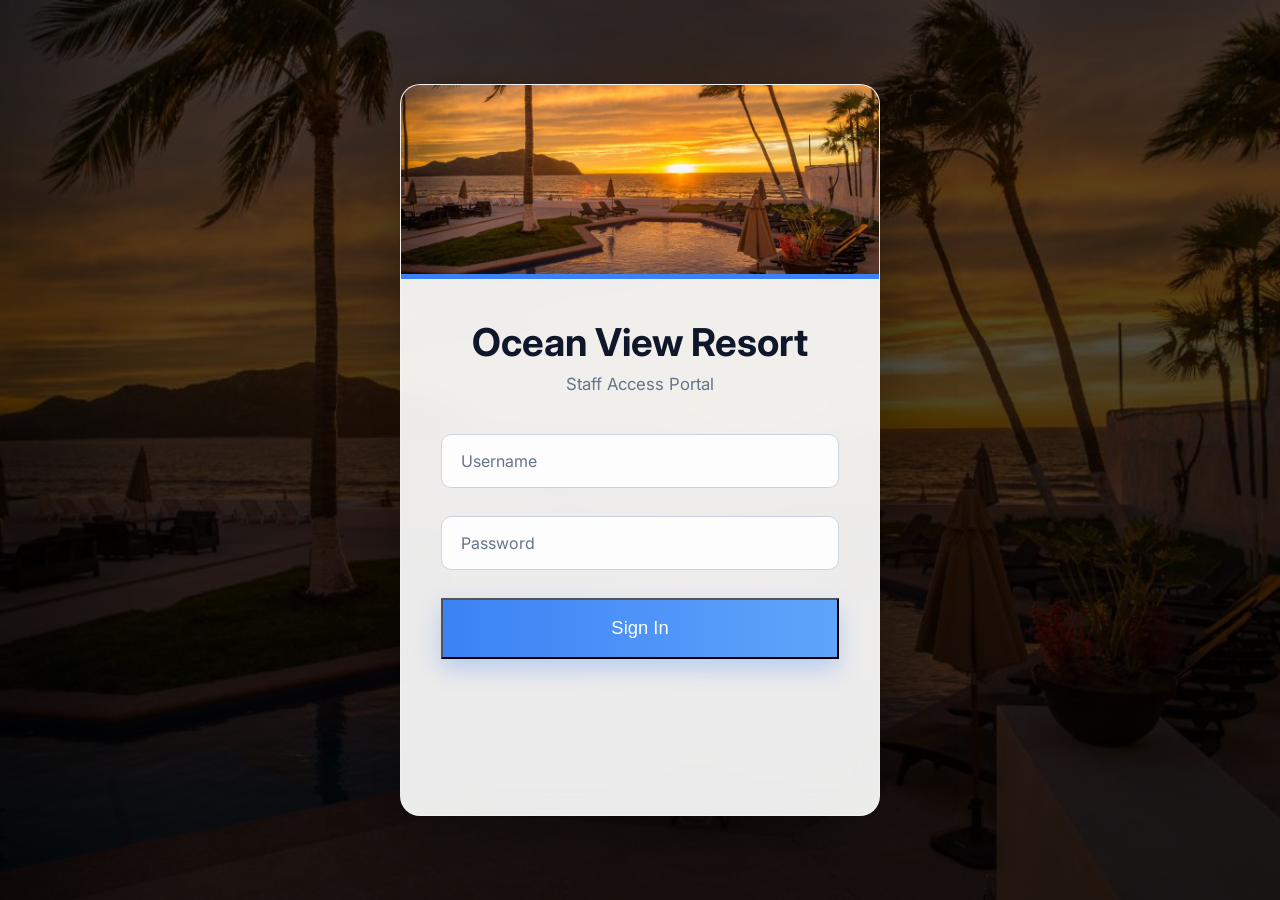
<file: OceanView/frontend/index.html>
<!DOCTYPE html>
<html lang="en">
<head>
  <meta charset="UTF-8" />
  <meta name="viewport" content="width=device-width, initial-scale=1.0"/>
  <title>Sign In • Ocean View Resort</title>
  <link rel="stylesheet" href="style-base.css">
  <link rel="stylesheet" href="style-login.css">
  <link href="https://fonts.googleapis.com/css2?family=Inter:wght@400;500;600;700&display=swap" rel="stylesheet">
</head>
<body>
  <div class="login-page">
    <div class="login-card glass">
      <div class="card-header">
        <img src="images/hotel-home.jpg" alt="Ocean View Resort" />
      </div>

      <div class="card-body">
        <h1>Ocean View Resort</h1>
        <p class="subtitle">Staff Access Portal</p>

        <form id="loginForm">
          <div class="form-floating">
            <input type="text" id="username" required placeholder=" " autocomplete="off"/>
            <label for="username">Username</label>
          </div>

          <div class="form-floating">
            <input type="password" id="password" required placeholder=" " autocomplete="off"/>
            <label for="password">Password</label>
          </div>

          <button type="submit" class="btn-login">Sign In</button>

          <!-- This line was missing - now added -->
          <p id="message" class="message"></p>
        </form>
      </div>
    </div>
  </div>

  <script src="main.js"></script>
</body>
</html>
</file>
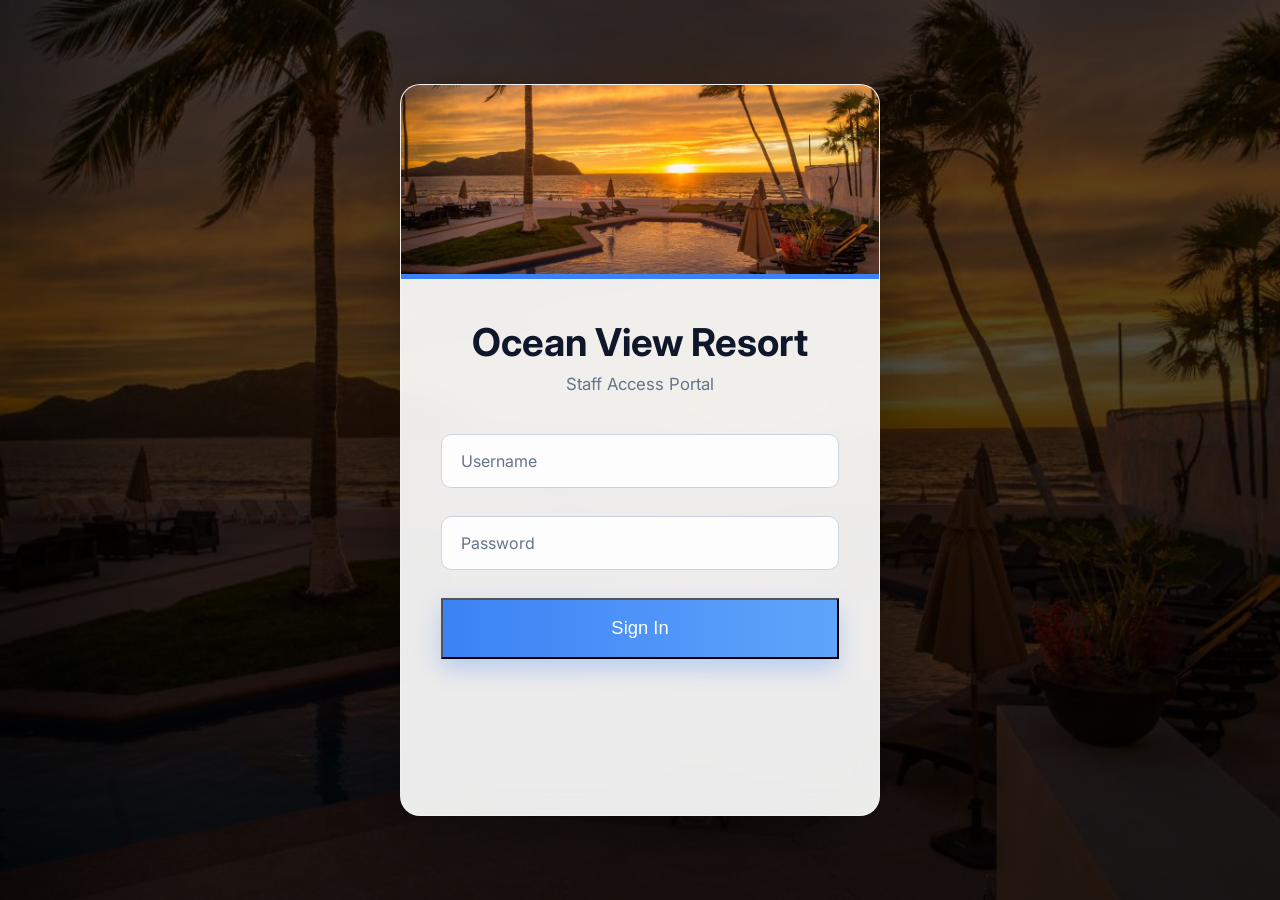
<file: OceanView/frontend/add.html>
<!DOCTYPE html>
<html lang="en">
<head>
  <meta charset="UTF-8">
  <meta name="viewport" content="width=device-width, initial-scale=1.0">
  <title>Add Reservation • Ocean View Resort</title>
  <link rel="stylesheet" href="style-base.css">
  <link rel="stylesheet" href="style-add.css">
  <!-- Font Awesome for icons -->
  <link rel="stylesheet" href="https://cdnjs.cloudflare.com/ajax/libs/font-awesome/6.5.0/css/all.min.css">
</head>
<body>
  <div class="dashboard-container">
    <!-- Sidebar -->
    <aside class="sidebar">
      <div class="logo">
        <h1>Ocean View</h1>
        <p>Staff Portal</p>
      </div>

      <nav>
        <a href="dashboard.html">
          <i class="fas fa-home"></i>
          <span>Dashboard</span>
        </a>
        <a href="add.html" class="active">
          <i class="fas fa-plus-circle"></i>
          <span>New Reservation</span>
        </a>
        <a href="view.html">
          <i class="fas fa-search"></i>
          <span>View Reservations</span>
        </a>
        <a href="bill.html">
          <i class="fas fa-file-invoice-dollar"></i>
          <span>Bills & Payments</span>
        </a>
        <a href="help.html">
          <i class="fas fa-question-circle"></i>
          <span>Help</span>
        </a>
      </nav>

      <button onclick="logout()" class="btn-logout">
        <i class="fas fa-sign-out-alt"></i>
        Logout
      </button>
    </aside>

    <!-- Main Content -->
    <main class="main-content">
      <header class="top-bar">
        <div>
          <h1>New Reservation</h1>
          <p>Create a new booking for guests</p>
        </div>
      </header>

      <div class="form-container card glass">
        <form id="addReservationForm">
          <div class="form-grid">
            <!-- Guest Name -->
            <div class="form-group form-floating">
              <i class="fas fa-user icon-left"></i>
              <input type="text" id="guestName" required placeholder=" " autocomplete="off" />
              <label for="guestName">Guest Full Name</label>
            </div>

            <!-- Contact Number -->
            <div class="form-group form-floating">
              <i class="fas fa-phone icon-left"></i>
              <input type="tel" id="contactNumber" pattern="[0-9]{10}" required placeholder=" " />
              <label for="contactNumber">Contact Number (10 digits)</label>
            </div>

            <!-- Address -->
            <div class="form-group form-floating full-width">
              <i class="fas fa-map-marker-alt icon-left" style="top: 1.8rem;"></i>
              <textarea id="address" rows="2" required placeholder=" "></textarea>
              <label for="address">Full Address</label>
            </div>

            <!-- Room Type -->
            <div class="form-group form-floating">
              <i class="fas fa-bed icon-left"></i>
              <select id="roomType" required>
                <option value="" disabled selected>Select room type</option>
                <option value="Standard">Standard Room - $120/night</option>
                <option value="Deluxe">Deluxe Room - $180/night</option>
                <option value="Suite">Suite - $320/night</option>
                <option value="Presidential">Presidential Suite - $650/night</option>
              </select>
              <label for="roomType">Room Type</label>
            </div>

            <!-- Number of Guests -->
            <div class="form-group form-floating">
              <i class="fas fa-users icon-left"></i>
              <input type="number" id="guests" min="1" max="8" required placeholder=" " />
              <label for="guests">Number of Guests</label>
            </div>

            <!-- Check-in Date -->
            <div class="form-group form-floating">
              <i class="fas fa-calendar-alt icon-left"></i>
              <input type="date" id="checkIn" required placeholder=" " />
              <label for="checkIn">Check-in Date</label>
            </div>

            <!-- Check-out Date -->
            <div class="form-group form-floating">
              <i class="fas fa-calendar-alt icon-left"></i>
              <input type="date" id="checkOut" required placeholder=" " />
              <label for="checkOut">Check-out Date</label>
            </div>
          </div>

          <div class="form-actions">
            <button type="submit" class="btn-submit">
              <i class="fas fa-check"></i> Create Reservation
            </button>
            <a href="dashboard.html" class="btn-cancel">
              <i class="fas fa-times"></i> Cancel
            </a>
          </div>

          <p id="message" class="message"></p>
        </form>
      </div>
    </main>
  </div>

  <script src="main.js"></script>
  <script>
    const form = document.getElementById('addReservationForm');
    const message = document.getElementById('message');

    form.addEventListener('submit', async (e) => {
      e.preventDefault();

      const payload = {
        guestName: document.getElementById('guestName').value.trim(),
        address: document.getElementById('address').value.trim(),
        contactNumber: document.getElementById('contactNumber').value.trim(),
        roomType: document.getElementById('roomType').value,
        checkIn: document.getElementById('checkIn').value,
        checkOut: document.getElementById('checkOut').value,
        guests: parseInt(document.getElementById('guests').value)
      };

      message.textContent = 'Creating reservation...';
      message.className = 'message info';

      try {
        const res = await fetch('http://localhost:8080/add-reservation', {
          method: 'POST',
          headers: { 'Content-Type': 'application/json' },
          body: JSON.stringify(payload)
        });

        const data = await res.json();

        if (data.status === 'success') {
          message.textContent = `Success! Reservation #${data.reservationNumber} created.`;
          message.className = 'message success';
          form.reset();
        } else {
          message.textContent = data.message || 'Failed to create reservation';
          message.className = 'message error';
        }
      } catch (err) {
        message.textContent = 'Connection error. Please check server.';
        message.className = 'message error';
        console.error(err);
      }
    });
  </script>
</body>
</html>
</file>
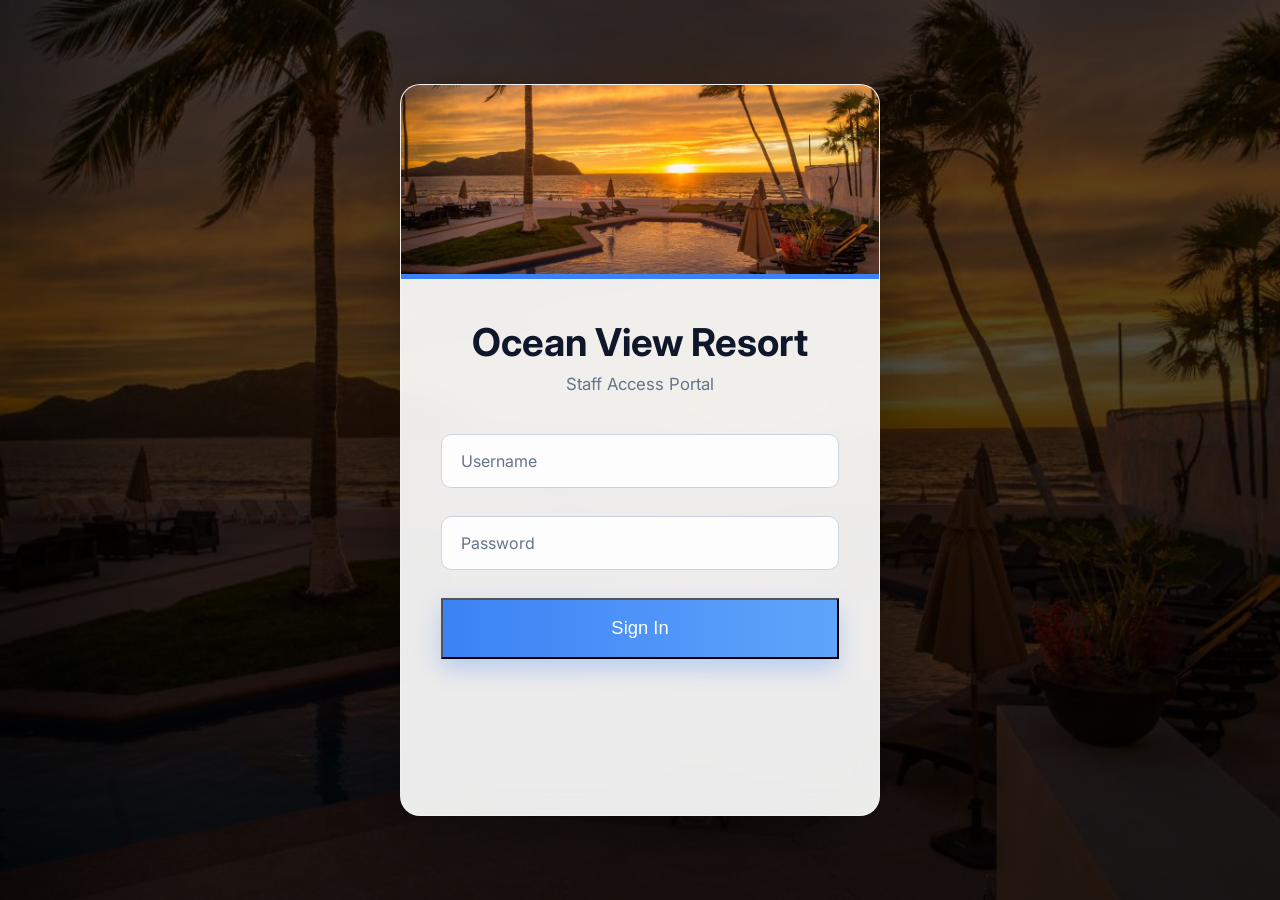
<file: OceanView/frontend/dashboard.html>
<!DOCTYPE html>
<html lang="en">
<head>
  <meta charset="UTF-8" />
  <meta name="viewport" content="width=device-width, initial-scale=1.0"/>
  <title>Dashboard • Ocean View Resort</title>
  <link rel="stylesheet" href="style-base.css">
  <link rel="stylesheet" href="style-dashboard.css">
  <!-- Font Awesome for icons -->
  <link rel="stylesheet" href="https://cdnjs.cloudflare.com/ajax/libs/font-awesome/6.5.0/css/all.min.css">
</head>
<body>
  <div class="dashboard">
    <!-- Sidebar -->
    <aside class="sidebar">
      <div class="logo">
        <h1>Ocean View</h1>
        <p>Staff Portal</p>
      </div>

      <nav>
        <a href="dashboard.html" class="active">
          <i class="fas fa-home"></i>
          <span>Dashboard</span>
        </a>
        <a href="add.html">
          <i class="fas fa-plus-circle"></i>
          <span>New Reservation</span>
        </a>
        <a href="view.html">
          <i class="fas fa-search"></i>
          <span>View Reservations</span>
        </a>
        <a href="bill.html">
          <i class="fas fa-file-invoice-dollar"></i>
          <span>Bills & Payments</span>
        </a>
        <a href="help.html">
          <i class="fas fa-question-circle"></i>
          <span>Help</span>
        </a>
      </nav>

      <!-- Logout button with confirmation -->
      <button onclick="logout()" class="btn-logout">
        <i class="fas fa-sign-out-alt"></i>
        Logout
      </button>
    </aside>

    <!-- Main Content -->
    <main class="main-content">
      <header class="top-bar">
        <div>
          <h1>Dashboard</h1>
          <p>Welcome back, <strong id="username-display">Staff</strong></p>
        </div>
        <div class="user-info">
          <span>Admin</span>
          <div class="avatar">AV</div>
        </div>
      </header>

      <!-- Stats Cards -->
      <section class="stats">
        <div class="stat-card">
          <div class="icon"><i class="fas fa-bed"></i></div>
          <div class="info">
            <h3>Today's Check-ins</h3>
            <p class="number">32</p>
            <p class="change positive">+18% from yesterday</p>
          </div>
        </div>

        <div class="stat-card">
          <div class="icon"><i class="fas fa-dollar-sign"></i></div>
          <div class="info">
            <h3>Pending Bills</h3>
            <p class="number">$15,670</p>
            <p class="change negative">-5% from yesterday</p>
          </div>
        </div>

        <div class="stat-card">
          <div class="icon"><i class="fas fa-calendar-check"></i></div>
          <div class="info">
            <h3>Upcoming Bookings</h3>
            <p class="number">56</p>
            <p class="change positive">+11% this week</p>
          </div>
        </div>

        <div class="stat-card">
          <div class="icon"><i class="fas fa-star"></i></div>
          <div class="info">
            <h3>Guest Rating</h3>
            <p class="number">4.9 <span class="star">★</span></p>
            <p class="change positive">+0.3 this month</p>
          </div>
        </div>
      </section>

      <!-- Recent Activity -->
      <section class="activity-section">
        <h2>Recent Activity</h2>
        <div class="activity-list">
          <div class="activity-item">
            <div class="activity-icon"><i class="fas fa-plus"></i></div>
            <div class="activity-details">
              <p><strong>New reservation</strong> - Deluxe Suite 1402 • Mr. & Mrs. Fernando</p>
              <span>15 minutes ago</span>
            </div>
          </div>

          <div class="activity-item">
            <div class="activity-icon"><i class="fas fa-check-circle"></i></div>
            <div class="activity-details">
              <p><strong>Check-in completed</strong> - Room 512 • Family Rajapaksa</p>
              <span>1 hour ago</span>
            </div>
          </div>

          <div class="activity-item">
            <div class="activity-icon"><i class="fas fa-file-invoice"></i></div>
            <div class="activity-details">
              <p><strong>Invoice generated</strong> - Reservation #214 • $3,200 (Pending)</p>
              <span>2 hours ago</span>
            </div>
          </div>
        </div>
      </section>
    </main>
  </div>

  <script src="main.js"></script>
  <script>
    // Show username from localStorage
    const username = localStorage.getItem('username') || 'Staff';
    document.getElementById('username-display').textContent = username;
  </script>
</body>
</html>
</file>
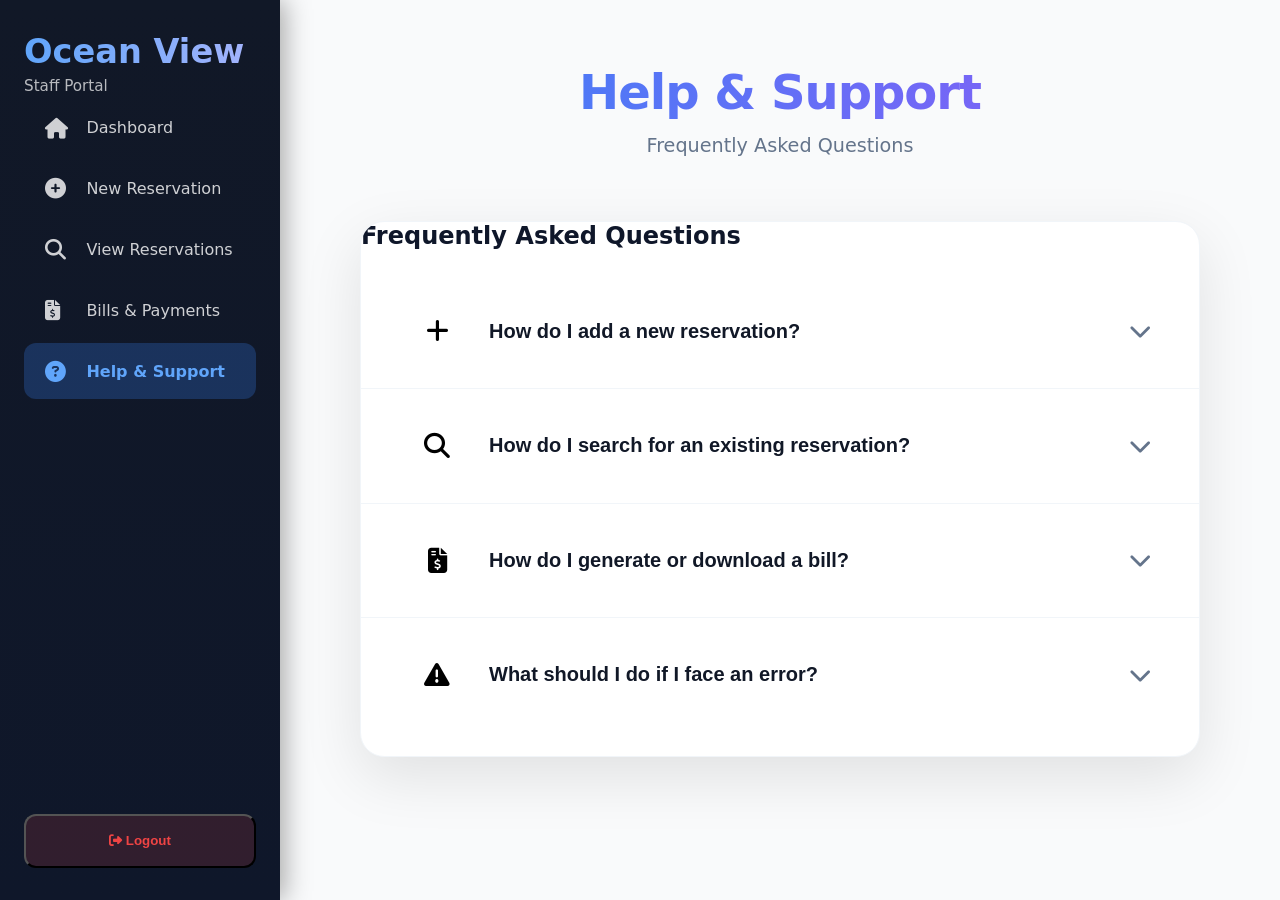
<file: OceanView/frontend/help.html>
<!DOCTYPE html>
<html lang="en">
<head>
  <meta charset="UTF-8">
  <meta name="viewport" content="width=device-width, initial-scale=1.0">
  <title>Help & Support • Ocean View Resort</title>
  <link rel="stylesheet" href="style-base.css">
  <link rel="stylesheet" href="style-help.css">
  <link rel="stylesheet" href="https://cdnjs.cloudflare.com/ajax/libs/font-awesome/6.5.0/css/all.min.css">
</head>
<body class="bg-gray-50">
  <div class="dashboard-container">
    <!-- Sidebar -->
    <aside class="sidebar">
      <div class="logo">
        <h1>Ocean View</h1>
        <p>Staff Portal</p>
      </div>

      <nav>
        <a href="dashboard.html"><i class="fas fa-home"></i> Dashboard</a>
        <a href="add.html"><i class="fas fa-plus-circle"></i> New Reservation</a>
        <a href="view.html"><i class="fas fa-search"></i> View Reservations</a>
        <a href="bill.html"><i class="fas fa-file-invoice-dollar"></i> Bills & Payments</a>
        <a href="help.html" class="active"><i class="fas fa-question-circle"></i> Help & Support</a>
      </nav>

      <button onclick="logout()" class="btn-logout">
        <i class="fas fa-sign-out-alt"></i> Logout
      </button>
    </aside>

    <!-- Main Content -->
    <main class="main-content">
      <header class="top-bar">
        <h1>Help & Support</h1>
        <p>Frequently Asked Questions</p>
      </header>

      <div class="help-wrapper">
        <div class="faq-container">
          <h2 class="faq-title">Frequently Asked Questions</h2>

          <div class="faq-list">
            <div class="faq-item">
              <button class="faq-question">
                <div class="question-icon blue">
                  <i class="fas fa-plus"></i>
                </div>
                <span>How do I add a new reservation?</span>
                <i class="fas fa-chevron-down chevron"></i>
              </button>
              <div class="faq-answer">
                <p>1. Click <strong>"New Reservation"</strong> in the left sidebar</p>
                <p>2. Fill in guest name, contact number, address</p>
                <p>3. Select room type, check-in & check-out dates, number of guests</p>
                <p>4. Click <strong>"Create Reservation"</strong> — you will get a unique reservation number instantly.</p>
              </div>
            </div>

            <div class="faq-item">
              <button class="faq-question">
                <div class="question-icon indigo">
                  <i class="fas fa-search"></i>
                </div>
                <span>How do I search for an existing reservation?</span>
                <i class="fas fa-chevron-down chevron"></i>
              </button>
              <div class="faq-answer">
                <p>1. Go to <strong>"View Reservations"</strong> from the sidebar</p>
                <p>2. Enter the reservation number in the search box</p>
                <p>3. Click <strong>"Search"</strong> — full booking details appear immediately</p>
              </div>
            </div>

            <div class="faq-item">
              <button class="faq-question">
                <div class="question-icon green">
                  <i class="fas fa-file-invoice-dollar"></i>
                </div>
                <span>How do I generate or download a bill?</span>
                <i class="fas fa-chevron-down chevron"></i>
              </button>
              <div class="faq-answer">
                <p>Two simple ways:</p>
                <ul>
                  <li>From <strong>"View Reservations"</strong>: search → click <strong>"View Bill"</strong> → download PDF</li>
                  <li>From <strong>"Bills & Payments"</strong>: locate reservation → click <strong>"View"</strong></li>
                </ul>
                <p class="mt-3">Use the <strong>"Download PDF Invoice"</strong> button on the bill page.</p>
              </div>
            </div>

            <div class="faq-item">
              <button class="faq-question">
                <div class="question-icon red">
                  <i class="fas fa-exclamation-triangle"></i>
                </div>
                <span>What should I do if I face an error?</span>
                <i class="fas fa-chevron-down chevron"></i>
              </button>
              <div class="faq-answer">
                <p>1. Take a screenshot of the error message</p>
                <p>2. Note what action caused the issue</p>
                <p>3. Contact support:</p>
                <div class="contact-box mt-4">
                  <i class="fas fa-envelope"></i>
                  <span>oceanview@yahoo.com</span>
                </div>
              </div>
            </div>
          </div>
        </div>
      </div>
    </main>
  </div>

  <script>
    // FAQ Accordion
    document.querySelectorAll('.faq-question').forEach(btn => {
      btn.addEventListener('click', () => {
        const answer = btn.nextElementSibling;
        const isOpen = answer.style.maxHeight && answer.style.maxHeight !== '0px';

        // Close all others
        document.querySelectorAll('.faq-answer').forEach(ans => {
          ans.style.maxHeight = '0px';
        });

        // Toggle current
        answer.style.maxHeight = isOpen ? '0px' : answer.scrollHeight + 'px';
      });
    });
  </script>
</body>
</html>
</file>
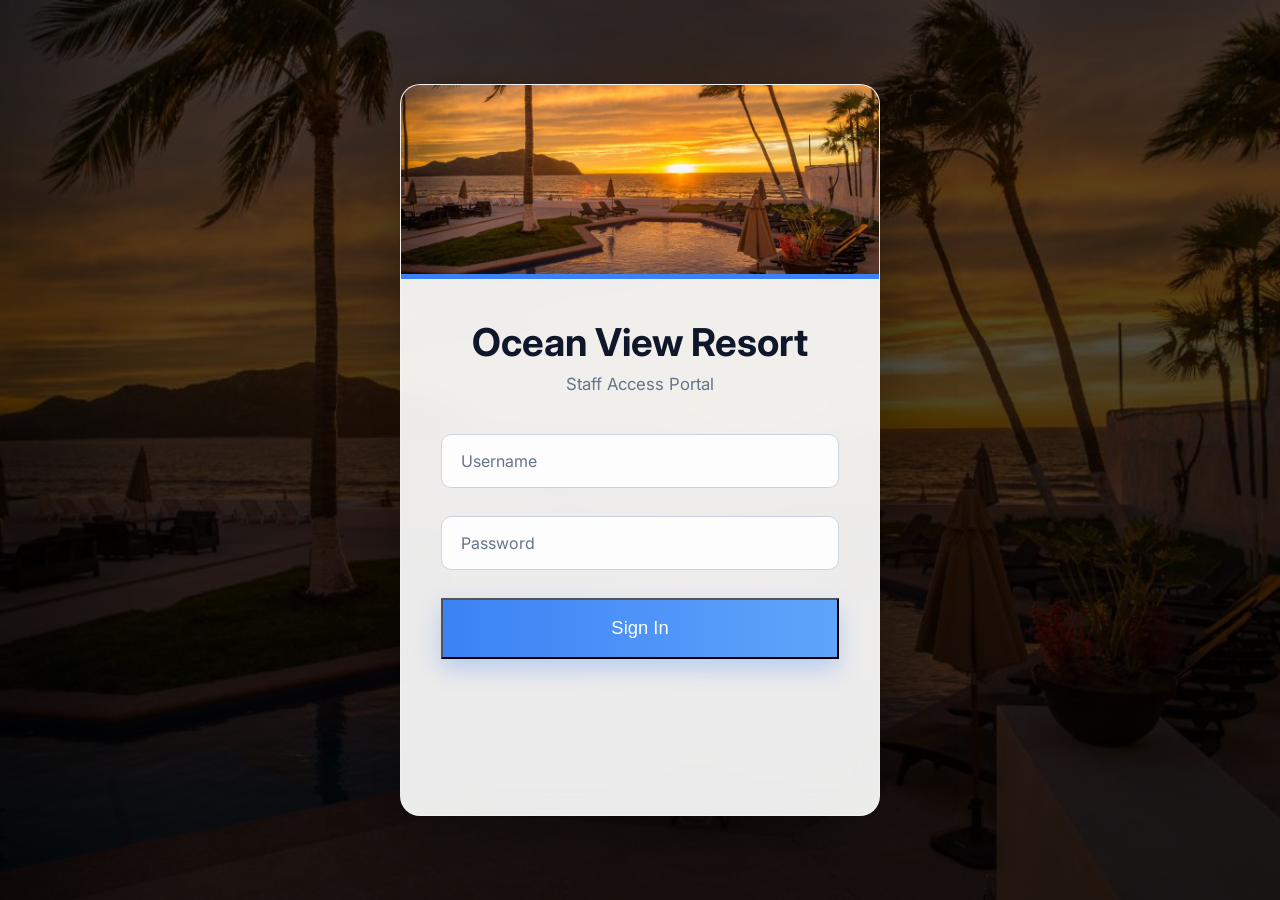
<file: OceanView/frontend/view.html>
<!DOCTYPE html>
<html lang="en">
<head>
  <meta charset="UTF-8">
  <meta name="viewport" content="width=device-width, initial-scale=1.0">
  <title>View Reservations • Ocean View Resort</title>
  <link rel="stylesheet" href="style-base.css">
  <link rel="stylesheet" href="style-view.css">
  <link rel="stylesheet" href="https://cdnjs.cloudflare.com/ajax/libs/font-awesome/6.5.0/css/all.min.css">
</head>
<body>
  <div class="dashboard-container">
    <!-- Sidebar -->
    <aside class="sidebar">
      <div class="logo">
        <h1>Ocean View</h1>
        <p>Staff Portal</p>
      </div>

      <nav>
        <a href="dashboard.html">
          <i class="fas fa-home"></i> Dashboard
        </a>
        <a href="add.html">
          <i class="fas fa-plus-circle"></i> New Reservation
        </a>
        <a href="view.html" class="active">
          <i class="fas fa-search"></i> View Reservations
        </a>
        <a href="bill.html">
          <i class="fas fa-file-invoice-dollar"></i> Bills & Payments
        </a>
        <a href="help.html">
          <i class="fas fa-question-circle"></i> Help
        </a>
      </nav>

      <button onclick="logout()" class="btn-logout">
        <i class="fas fa-sign-out-alt"></i> Logout
      </button>
    </aside>

    <!-- Main Content -->
    <main class="main-content">
      <header class="top-bar">
        <div>
          <h1>View Reservations</h1>
          <p>Search and manage existing bookings</p>
        </div>
      </header>

      <div class="view-content">
        <!-- Search Card -->
        <div class="search-card card">
          <div class="search-form">
            <div class="search-input-group">
              <i class="fas fa-search search-icon"></i>
              <input 
                type="number" 
                id="reservationNumber" 
                placeholder="Enter Reservation Number" 
                min="1" 
                required 
              />
            </div>
            <button id="searchBtn" class="btn-search">
              Search Reservation
            </button>
          </div>
        </div>

        <!-- Result Area -->
        <div id="resultContainer" class="result-card card" style="display: none;">
          <div class="result-header">
            <h3>Reservation Details</h3>
            <span id="resNumberBadge" class="res-badge"></span>
          </div>

          <div class="detail-grid">
            <div class="detail-item">
              <div class="icon-box"><i class="fas fa-user"></i></div>
              <div class="detail-text">
                <span class="label">Guest Name</span>
                <span id="resGuest" class="value"></span>
              </div>
            </div>

            <div class="detail-item">
              <div class="icon-box"><i class="fas fa-phone"></i></div>
              <div class="detail-text">
                <span class="label">Contact</span>
                <span id="resContact" class="value"></span>
              </div>
            </div>

            <div class="detail-item full-width">
              <div class="icon-box"><i class="fas fa-map-marker-alt"></i></div>
              <div class="detail-text">
                <span class="label">Address</span>
                <span id="resAddress" class="value"></span>
              </div>
            </div>

            <div class="detail-item">
              <div class="icon-box"><i class="fas fa-bed"></i></div>
              <div class="detail-text">
                <span class="label">Room Type</span>
                <span id="resRoom" class="value"></span>
              </div>
            </div>

            <div class="detail-item">
              <div class="icon-box"><i class="fas fa-calendar-check"></i></div>
              <div class="detail-text">
                <span class="label">Check-in</span>
                <span id="resCheckIn" class="value"></span>
              </div>
            </div>

            <div class="detail-item">
              <div class="icon-box"><i class="fas fa-calendar-times"></i></div>
              <div class="detail-text">
                <span class="label">Check-out</span>
                <span id="resCheckOut" class="value"></span>
              </div>
            </div>

            <div class="detail-item highlight">
              <div class="icon-box"><i class="fas fa-dollar-sign"></i></div>
              <div class="detail-text">
                <span class="label">Total Amount</span>
                <span id="resTotal" class="value price"></span>
              </div>
            </div>
          </div>

          <div class="result-actions">
            <a id="viewBillBtn" href="#" class="btn-action primary">
              <i class="fas fa-file-invoice"></i> View & Download Bill
            </a>
            <button class="btn-action secondary" onclick="clearResult()">
              <i class="fas fa-redo"></i> New Search
            </button>
          </div>
        </div>

        <!-- No Result / Empty State -->
        <div id="noResult" class="empty-state card" style="display: none;">
          <div class="empty-icon">
            <i class="fas fa-search-minus"></i>
          </div>
          <h3>No Booking Found</h3>
          <p>We couldn't locate any reservation with that number.</p>
          <p>Please verify and try again.</p>
          <button class="btn-action secondary" onclick="document.getElementById('reservationNumber').focus()">
            Try Again
          </button>
        </div>
      </div>
    </main>
  </div>

  <script src="main.js"></script>
  <script>
    const searchBtn = document.getElementById('searchBtn');
    const input = document.getElementById('reservationNumber');
    const resultContainer = document.getElementById('resultContainer');
    const noResult = document.getElementById('noResult');
    const viewBillBtn = document.getElementById('viewBillBtn');

    function clearResult() {
      resultContainer.style.display = 'none';
      noResult.style.display = 'none';
      input.value = '';
      input.focus();
    }

    searchBtn.addEventListener('click', searchReservation);
    input.addEventListener('keypress', (e) => {
      if (e.key === 'Enter') searchReservation();
    });

    async function searchReservation() {
      const number = input.value.trim();

      if (!number || isNaN(number) || number <= 0) {
        noResult.style.display = 'block';
        resultContainer.style.display = 'none';
        noResult.querySelector('p').textContent = 'Please enter a valid reservation number.';
        return;
      }

      noResult.style.display = 'none';
      resultContainer.style.display = 'none';

      try {
        const res = await fetch(`http://localhost:8080/reservation/${number}`);
        const data = await res.json();

        if (res.ok && data.reservationNumber) {
          document.getElementById('resNumberBadge').textContent = `Res #${data.reservationNumber}`;
          document.getElementById('resGuest').textContent = data.guestName || '—';
          document.getElementById('resContact').textContent = data.contactNumber || '—';
          document.getElementById('resAddress').textContent = data.address || '—';
          document.getElementById('resRoom').textContent = data.roomType || '—';
          document.getElementById('resCheckIn').textContent = data.checkIn || '—';
          document.getElementById('resCheckOut').textContent = data.checkOut || '—';
          document.getElementById('resTotal').textContent = data.totalCost 
            ? `$${Number(data.totalCost).toFixed(2)}` 
            : '—';

          // Set the link to bill.html with reservation number
          viewBillBtn.href = `bill.html?res=${data.reservationNumber}`;

          resultContainer.style.display = 'block';
        } else {
          noResult.style.display = 'block';
          noResult.querySelector('p').textContent = data.error || 'Reservation not found.';
        }
      } catch (err) {
        noResult.style.display = 'block';
        noResult.querySelector('p').textContent = 'Failed to connect to server.';
        console.error(err);
      }
    }
  </script>
</body>
</html>
</file>
<file: OceanView/frontend/style-base.css>
/* style-base.css – shared foundation for all pages */

* {
  margin: 0;
  padding: 0;
  box-sizing: border-box;
}

:root {
  --primary: #3b82f6;
  --primary-dark: #2563eb;
  --dark: #0f172a;
  --gray: #64748b;
  --light: #f8fafc;
  --card-bg: rgba(255, 255, 255, 0.92);
  --shadow: 0 25px 70px rgba(0, 0, 0, 0.35);
  --radius: 16px;
}

body {
  font-family: 'Inter', system-ui, sans-serif;
  background: var(--light);
  color: var(--dark);
  min-height: 100vh;
}

h1, h2, h3 {
  font-weight: 600;
  line-height: 1.2;
}

.btn {
  cursor: pointer;
  border: none;
  border-radius: 10px;
  font-weight: 600;
  transition: all 0.3s ease;
}

.message {
  padding: 1rem;
  border-radius: 10px;
  margin: 1.5rem 0;
  text-align: center;
  font-weight: 500;
}

.success { background: #ecfdf5; color: #065f46; }
.error   { background: #fef2f2; color: #991b1b; }
</file>
<file: OceanView/frontend/style-login.css>
.login-page {
  position: relative;
  min-height: 100vh;
  background: linear-gradient(rgba(0,0,0,0.62), rgba(0,0,0,0.78)),
              url('images/hotel-home.jpg') center/cover no-repeat fixed;
  display: flex;
  align-items: center;
  justify-content: center;
  padding: 1.5rem;
}

.login-card {
  width: 100%;
  max-width: 480px;
  background: var(--card-bg);
  border-radius: 20px;
  box-shadow: var(--shadow);
  overflow: hidden;
  backdrop-filter: blur(16px);
  -webkit-backdrop-filter: blur(16px);
  border: 1px solid rgba(255,255,255,0.18);
  text-align: center;
}

.card-header img {
  width: 100%;
  height: auto;
  display: block;
  object-fit: cover;
  aspect-ratio: 16 / 6.5;
  border-bottom: 5px solid var(--primary);
}

.card-body {
  padding: 2.5rem 2.5rem 3rem;
}

.login-card h1 {
  font-size: 2.4rem;
  font-weight: 700;
  color: var(--dark);
  margin-bottom: 0.5rem;
}

.login-card .subtitle {
  color: var(--gray);
  font-size: 1.05rem;
  margin-bottom: 2.5rem;
}

.login-card form {
  display: flex;
  flex-direction: column;
  gap: 1.75rem;
}

.form-floating {
  position: relative;
}

input {
  width: 100%;
  padding: 1.25rem 1.25rem 0.75rem;
  background: rgba(255,255,255,0.9);
  border: 1px solid #cbd5e1;
  border-radius: 10px;
  font-size: 1.05rem;
  transition: all 0.25s ease;
}

input:focus {
  outline: none;
  border-color: var(--primary);
  box-shadow: 0 0 0 5px rgba(59,130,246,0.15);
  background: white;
}

label {
  position: absolute;
  left: 1.25rem;
  top: 1.1rem;
  color: var(--gray);
  font-size: 1rem;
  pointer-events: none;
  transition: all 0.25s ease;
}

input:focus + label,
input:not(:placeholder-shown) + label {
  top: 0.4rem;
  font-size: 0.875rem;
  color: var(--primary);
  background: white;
  padding: 0 0.5rem;
}

.btn-login {
  padding: 1.1rem;
  background: linear-gradient(90deg, var(--primary), #60a5fa);
  color: white;
  font-size: 1.15rem;
  box-shadow: 0 10px 25px rgba(59,130,246,0.3);
}

.btn-login:hover {
  transform: translateY(-2px);
  box-shadow: 0 15px 35px rgba(59,130,246,0.45);
}
</file>
<file: OceanView/frontend/style-add.css>
.dashboard-container {
  display: flex;
  min-height: 100vh;
}

/* Sidebar (same as dashboard) */
.sidebar {
  width: 280px;
  background: linear-gradient(180deg, #111827 0%, #0f172a 100%);
  color: white;
  padding: 2rem 1.5rem;
  display: flex;
  flex-direction: column;
}

.logo h1 {
  font-size: 2rem;
  font-weight: 700;
  background: linear-gradient(90deg, #60a5fa, #a5b4fc);
  -webkit-background-clip: text;
  -webkit-text-fill-color: transparent;
}

.logo p {
  font-size: 0.9rem;
  opacity: 0.7;
  margin-top: 0.25rem;
}

.sidebar nav a {
  display: flex;
  align-items: center;
  padding: 1rem 1.25rem;
  margin: 0.25rem 0;
  border-radius: 12px;
  color: rgba(255,255,255,0.75);
  text-decoration: none;
  font-weight: 500;
  transition: all 0.3s ease;
}

.sidebar nav a:hover {
  background: rgba(255,255,255,0.08);
  color: white;
}

.sidebar nav a.active {
  background: rgba(59,130,246,0.2);
  color: #60a5fa;
  font-weight: 600;
}

.sidebar nav i {
  width: 1.5rem;
  font-size: 1.25rem;
}

.btn-logout {
  margin-top: auto;
  padding: 1rem;
  background: rgba(239,68,68,0.15);
  color: #ef4444;
  border-radius: 12px;
  font-weight: 600;
  transition: all 0.3s ease;
}

.btn-logout:hover {
  background: rgba(239,68,68,0.25);
}

/* Main content */
.main-content {
  flex: 1;
  padding: 2.5rem;
  background: #f9fafb;
  overflow-y: auto;
}

.top-bar {
  margin-bottom: 2rem;
}

.top-bar h1 {
  font-size: 2.25rem;
  font-weight: 700;
  color: #111827;
}

.top-bar p {
  color: #64748b;
  margin-top: 0.5rem;
}

.form-container {
  background: white;
  border-radius: 16px;
  padding: 2.5rem;
  box-shadow: 0 10px 30px rgba(0,0,0,0.08);
  max-width: 1000px;
  margin: 0 auto;
}

.form-grid {
  display: grid;
  grid-template-columns: repeat(auto-fit, minmax(320px, 1fr));
  gap: 2rem;
}

.full-width {
  grid-column: 1 / -1;
}

.form-group.form-floating {
  position: relative;
}

.form-group.form-floating input,
.form-group.form-floating textarea,
.form-group.form-floating select {
  width: 100%;
  padding: 1.5rem 1.25rem 0.75rem 3.5rem; /* left padding for icon */
  border: 1px solid #d1d5db;
  border-radius: 12px;
  font-size: 1.05rem;
  background: white;
  transition: all 0.25s ease;
}

.form-group.form-floating input:focus,
.form-group.form-floating textarea:focus,
.form-group.form-floating select:focus {
  border-color: var(--primary);
  box-shadow: 0 0 0 5px rgba(59,130,246,0.15);
  outline: none;
}

.form-group.form-floating label {
  position: absolute;
  left: 3.5rem; /* moved right to avoid icon */
  top: 1.2rem;
  color: var(--gray);
  font-size: 1rem;
  pointer-events: none;
  transition: all 0.25s ease;
  background: white;
  padding: 0 0.25rem;
}

.form-group.form-floating input:focus + label,
.form-group.form-floating input:not(:placeholder-shown) + label,
.form-group.form-floating textarea:focus + label,
.form-group.form-floating textarea:not(:placeholder-shown) + label,
.form-group.form-floating select:focus + label,
.form-group.form-floating select:not(:placeholder-shown) + label {
  top: 0.5rem;
  font-size: 0.85rem;
  color: var(--primary);
  left: 3.5rem;
}

.icon-left {
  position: absolute;
  left: 1.25rem;
  top: 50%;
  transform: translateY(-50%);
  color: #9ca3af;
  font-size: 1.3rem;
  pointer-events: none;
  z-index: 2;
}

/* Actions */
.form-actions {
  display: flex;
  gap: 1rem;
  margin-top: 2.5rem;
  justify-content: flex-end;
}

.btn-submit {
  padding: 1rem 2rem;
  background: linear-gradient(90deg, var(--primary), #60a5fa);
  color: white;
  font-size: 1.1rem;
  box-shadow: 0 8px 20px rgba(59,130,246,0.3);
}

.btn-submit:hover {
  transform: translateY(-2px);
  box-shadow: 0 12px 30px rgba(59,130,246,0.45);
}

.btn-cancel {
  padding: 1rem 2rem;
  background: #6b7280;
  color: white;
  font-size: 1.1rem;
}

.btn-cancel:hover {
  background: #4b5563;
}

/* Responsive */
@media (max-width: 768px) {
  .form-grid {
    grid-template-columns: 1fr;
  }

  .sidebar {
    width: 100%;
    height: auto;
    position: static;
  }

  .main-content {
    margin-left: 0;
  }
}
</file>
<file: OceanView/frontend/style-dashboard.css>
body {
  background: #f9fafb;
}

.dashboard {
  display: flex;
  height: 100vh;
  overflow: hidden;
}

/* Sidebar */
.sidebar {
  width: 280px;
  background: linear-gradient(180deg, #111827 0%, #0f172a 100%);
  color: white;
  display: flex;
  flex-direction: column;
  box-shadow: 4px 0 25px rgba(0,0,0,0.3);
}

.logo {
  padding: 2rem 1.5rem;
  border-bottom: 1px solid rgba(255,255,255,0.08);
}

.logo h1 {
  font-size: 2rem;
  font-weight: 700;
  background: linear-gradient(90deg, #60a5fa, #a5b4fc);
  -webkit-background-clip: text;
  -webkit-text-fill-color: transparent;
}

.logo p {
  font-size: 0.9rem;
  opacity: 0.7;
  margin-top: 0.25rem;
}

.sidebar nav {
  flex: 1;
  padding: 1.5rem 1rem;
}

.sidebar nav a {
  display: flex;
  align-items: center;
  padding: 1rem 1.25rem;
  margin: 0.25rem 0;
  border-radius: 12px;
  color: rgba(255,255,255,0.75);
  text-decoration: none;
  font-weight: 500;
  transition: all 0.3s ease;
}

.sidebar nav a:hover {
  background: rgba(255,255,255,0.08);
  color: white;
}

.sidebar nav a.active {
  background: rgba(59,130,246,0.2);
  color: #60a5fa;
  font-weight: 600;
}

.sidebar nav i {
  width: 1.5rem;
  font-size: 1.25rem;
}

.sidebar .btn-logout {
  margin: 1.5rem;
  padding: 1rem;
  background: rgba(239,68,68,0.15);
  color: #ef4444;
  border-radius: 12px;
  font-weight: 600;
  transition: all 0.3s ease;
}

.sidebar .btn-logout:hover {
  background: rgba(239,68,68,0.25);
}

/* Main Content */
.main-content {
  flex: 1;
  overflow-y: auto;
  background: #f9fafb;
}

.top-bar {
  background: white;
  border-bottom: 1px solid #e5e7eb;
  padding: 1.25rem 2.5rem;
  display: flex;
  justify-content: space-between;
  align-items: center;
  box-shadow: 0 2px 10px rgba(0,0,0,0.03);
}

.top-bar h1 {
  font-size: 1.875rem;
  font-weight: 700;
  color: #111827;
}

.user-profile {
  display: flex;
  align-items: center;
  gap: 1rem;
}

.avatar {
  width: 44px;
  height: 44px;
  border-radius: 50%;
  background: linear-gradient(135deg, #3b82f6, #60a5fa);
  color: white;
  display: flex;
  align-items: center;
  justify-content: center;
  font-weight: 600;
  font-size: 1.1rem;
  box-shadow: 0 4px 12px rgba(59,130,246,0.3);
}

/* Stats Cards */
.stats {
  display: grid;
  grid-template-columns: repeat(auto-fit, minmax(280px, 1fr));
  gap: 1.75rem;
  padding: 2rem 2.5rem;
}

.stat-card {
  background: white;
  border-radius: 16px;
  padding: 1.75rem;
  box-shadow: 0 4px 20px rgba(0,0,0,0.05);
  border: 1px solid #f3f4f6;
  transition: all 0.3s ease;
}

.stat-card:hover {
  transform: translateY(-6px);
  box-shadow: 0 12px 30px rgba(0,0,0,0.1);
}

.stat-card .icon {
  font-size: 2.25rem;
  color: var(--primary);
  background: rgba(59,130,246,0.1);
  width: 70px;
  height: 70px;
  border-radius: 16px;
  display: flex;
  align-items: center;
  justify-content: center;
  margin-bottom: 1.25rem;
}

.stat-card h3 {
  font-size: 0.95rem;
  color: var(--gray);
  margin-bottom: 0.5rem;
  text-transform: uppercase;
  letter-spacing: 0.5px;
}

.stat-card .number {
  font-size: 2.5rem;
  font-weight: 700;
  color: var(--dark);
}

.stat-card .change {
  font-size: 0.875rem;
  margin-top: 0.5rem;
}

/* Recent Activity */
.activity-section {
  margin: 0 2.5rem 2.5rem;
  background: white;
  border-radius: 16px;
  box-shadow: 0 4px 20px rgba(0,0,0,0.05);
  border: 1px solid #f3f4f6;
  overflow: hidden;
}

.activity-section h2 {
  padding: 1.75rem 2rem;
  font-size: 1.4rem;
  border-bottom: 1px solid #f3f4f6;
}

.activity-list {
  padding: 1rem 0;
}

.activity-item {
  display: flex;
  align-items: flex-start;
  gap: 1.25rem;
  padding: 1.25rem 2rem;
  border-bottom: 1px solid #f3f4f6;
}

.activity-item:last-child {
  border-bottom: none;
}

.activity-icon {
  width: 52px;
  height: 52px;
  border-radius: 14px;
  background: rgba(59,130,246,0.1);
  color: var(--primary);
  display: flex;
  align-items: center;
  justify-content: center;
  font-size: 1.4rem;
}

.activity-details p {
  font-weight: 500;
  color: var(--dark);
}

.activity-details span {
  font-size: 0.875rem;
  color: var(--gray);
  margin-top: 0.25rem;
  display: block;
}

/* Responsive */
@media (max-width: 1024px) {
  .sidebar {
    width: 80px;
  }

  .sidebar .logo p,
  .sidebar nav a span,
  .sidebar .sidebar-footer span {
    display: none;
  }

  .main-content {
    margin-left: 80px;
  }
}

@media (max-width: 768px) {
  .dashboard-container {
    flex-direction: column;
  }

  .sidebar {
    width: 100%;
    height: auto;
    position: static;
    padding: 1.5rem;
  }

  .main-content {
    margin-left: 0;
  }
}
</file>
<file: OceanView/frontend/style-help.css>
.dashboard-container {
  display: flex;
  min-height: 100vh;
}

.sidebar {
  width: 280px;
  background: linear-gradient(180deg, #111827 0%, #0f172a 100%);
  color: white;
  padding: 2rem 1.5rem;
  display: flex;
  flex-direction: column;
  box-shadow: 4px 0 25px rgba(0,0,0,0.35);
  position: fixed;
  height: 100%;
  z-index: 1000;
}

.logo h1 {
  font-size: 2.1rem;
  font-weight: 700;
  background: linear-gradient(90deg, #60a5fa, #a5b4fc);
  -webkit-background-clip: text;
  -webkit-text-fill-color: transparent;
}

.logo p {
  font-size: 0.95rem;
  opacity: 0.7;
  margin-top: 0.3rem;
}

.sidebar nav a {
  display: flex;
  align-items: center;
  padding: 1.1rem 1.3rem;
  margin: 0.3rem 0;
  border-radius: 12px;
  color: rgba(255,255,255,0.8);
  text-decoration: none;
  font-weight: 500;
  transition: all 0.3s ease;
}

.sidebar nav a:hover {
  background: rgba(255,255,255,0.08);
  color: white;
  transform: translateX(4px);
}

.sidebar nav a.active {
  background: rgba(59,130,246,0.25);
  color: #60a5fa;
  font-weight: 600;
}

.sidebar nav i {
  width: 1.6rem;
  font-size: 1.3rem;
  margin-right: 1rem;
}

.btn-logout {
  margin-top: auto;
  padding: 1.1rem;
  background: rgba(239,68,68,0.15);
  color: #ef4444;
  border-radius: 12px;
  font-weight: 600;
  transition: all 0.3s ease;
}

.btn-logout:hover {
  background: rgba(239,68,68,0.3);
}

.main-content {
  flex: 1;
  margin-left: 280px;
  padding: 4rem 5rem;
  background: #f9fafb;
  overflow-y: auto;
}

.top-bar {
  margin-bottom: 4rem;
  text-align: center;
}

.top-bar h1 {
  font-size: 3rem;
  font-weight: 800;
  background: linear-gradient(90deg, #3b82f6, #8b5cf6);
  -webkit-background-clip: text;
  -webkit-text-fill-color: transparent;
  letter-spacing: -1px;
}

.top-bar p {
  color: #64748b;
  margin-top: 0.75rem;
  font-size: 1.2rem;
}

/* FAQ Container */
.help-wrapper {
  max-width: 1000px;
  margin: 0 auto;
}

.faq-container {
  background: white;
  border-radius: 24px;
  overflow: hidden;
  box-shadow: 0 20px 60px rgba(0,0,0,0.1);
  border: 1px solid #f1f5f9;
}

.faq-header {
  padding: 3.5rem 3rem;
  background: linear-gradient(135deg, #f8fafc, #f1f5f9);
  border-bottom: 1px solid #e5e7eb;
  text-align: center;
}

.faq-header h2 {
  font-size: 2.5rem;
  font-weight: 800;
  background: linear-gradient(90deg, #3b82f6, #8b5cf6);
  -webkit-background-clip: text;
  -webkit-text-fill-color: transparent;
}

/* FAQ Items */
.faq-list {
  padding: 1.5rem 0;
}

.faq-item {
  padding: 0 3rem;
  border-bottom: 1px solid #f1f5f9;
  transition: background 0.3s ease;
}

.faq-item:last-child {
  border-bottom: none;
}

.faq-item:hover {
  background: rgba(59,130,246,0.03);
}

.faq-question {
  width: 100%;
  padding: 1.8rem 0;
  background: transparent;
  border: none;
  font-size: 1.25rem;
  font-weight: 600;
  text-align: left;
  display: flex;
  align-items: center;
  cursor: pointer;
}

.faq-question .question-icon {
  width: 56px;
  height: 56px;
  border-radius: 16px;
  display: flex;
  align-items: center;
  justify-content: center;
  margin-right: 1.5rem;
  font-size: 1.6rem;
  flex-shrink: 0;
}

.faq-question.blue .question-icon { background: rgba(59,130,246,0.1); color: #3b82f6; }
.faq-question.indigo .question-icon { background: rgba(99,102,241,0.1); color: #6366f1; }
.faq-question.green .question-icon { background: rgba(16,185,129,0.1); color: #10b981; }
.faq-question.red .question-icon { background: rgba(239,68,68,0.1); color: #ef4444; }

.faq-question span {
  flex: 1;
  color: #111827;
}

.faq-question i.chevron {
  font-size: 1.4rem;
  color: #64748b;
  transition: transform 0.35s ease;
  margin-left: 1rem;
}

.faq-question[aria-expanded="true"] i.chevron {
  transform: rotate(180deg);
}

.faq-answer {
  max-height: 0;
  overflow: hidden;
  padding: 0 0 0 4.5rem;
  transition: max-height 0.5s ease, padding 0.5s ease;
}

.faq-answer p, .faq-answer ul {
  margin: 1.5rem 0 2rem 0;
  color: #374151;
  line-height: 1.85;
  font-size: 1.08rem;
}

.faq-answer ul {
  padding-left: 1.5rem;
  list-style-type: disc;
}

/* Contact Box */
.contact-box {
  display: flex;
  align-items: center;
  gap: 1.25rem;
  background: #eff6ff;
  padding: 1.25rem 1.75rem;
  border-radius: 16px;
  margin-top: 1rem;
  width: fit-content;
}

.contact-box i {
  font-size: 1.8rem;
  color: #3b82f6;
}

.contact-box span {
  font-size: 1.15rem;
  font-weight: 600;
  color: #1e40af;
}

/* Responsive */
@media (max-width: 1024px) {
  .sidebar {
    width: 80px;
  }

  .sidebar .logo p,
  .sidebar nav a span {
    display: none;
  }

  .main-content {
    margin-left: 80px;
    padding: 3rem 3rem;
  }

  .faq-question {
    padding: 1.6rem 0;
  }
}

@media (max-width: 768px) {
  .dashboard-container {
    flex-direction: column;
  }

  .sidebar {
    width: 100%;
    height: auto;
    position: static;
    padding: 1.5rem;
  }

  .main-content {
    margin-left: 0;
    padding: 2rem 1.5rem;
  }

  .top-bar h1 {
    font-size: 2.4rem;
  }

  .faq-question {
    font-size: 1.1rem;
  }

  .faq-question .question-icon {
    width: 48px;
    height: 48px;
    font-size: 1.4rem;
  }

  .faq-answer {
    padding-left: 3.5rem;
  }

  .faq-answer p, .faq-answer ul {
    font-size: 1rem;
  }
}
</file>
<file: OceanView/frontend/style-view.css>
.dashboard-container {
  display: flex;
  min-height: 100vh;
}

/* Sidebar (same style as other pages) */
.sidebar {
  width: 280px;
  background: linear-gradient(180deg, #111827 0%, #0f172a 100%);
  color: white;
  padding: 2rem 1.5rem;
  display: flex;
  flex-direction: column;
  box-shadow: 4px 0 25px rgba(0,0,0,0.25);
}

.logo h1 {
  font-size: 2rem;
  font-weight: 700;
  background: linear-gradient(90deg, #60a5fa, #a5b4fc);
  -webkit-background-clip: text;
  -webkit-text-fill-color: transparent;
}

.logo p {
  font-size: 0.9rem;
  opacity: 0.7;
  margin-top: 0.25rem;
}

.sidebar nav a {
  display: flex;
  align-items: center;
  padding: 1rem 1.25rem;
  margin: 0.25rem 0;
  border-radius: 12px;
  color: rgba(255,255,255,0.75);
  text-decoration: none;
  font-weight: 500;
  transition: all 0.3s ease;
}

.sidebar nav a:hover {
  background: rgba(255,255,255,0.08);
  color: white;
}

.sidebar nav a.active {
  background: rgba(59,130,246,0.2);
  color: #60a5fa;
  font-weight: 600;
}

.sidebar nav i {
  width: 1.5rem;
  font-size: 1.25rem;
}

.btn-logout {
  margin-top: auto;
  padding: 1rem;
  background: rgba(239,68,68,0.15);
  color: #ef4444;
  border-radius: 12px;
  font-weight: 600;
  transition: all 0.3s ease;
}

.btn-logout:hover {
  background: rgba(239,68,68,0.25);
}

/* Main Content */
.main-content {
  flex: 1;
  padding: 2.5rem;
  background: #f9fafb;
  overflow-y: auto;
}

.top-bar {
  margin-bottom: 2.5rem;
}

.top-bar h1 {
  font-size: 2.25rem;
  font-weight: 700;
  color: #111827;
}

.top-bar p {
  color: #64748b;
  margin-top: 0.5rem;
}

/* View Content */
.view-content {
  max-width: 960px;
  margin: 0 auto;
}

.search-panel.card {
  background: white;
  border-radius: 16px;
  padding: 2rem;
  box-shadow: 0 10px 30px rgba(0,0,0,0.08);
  border: 1px solid #f1f5f9;
  margin-bottom: 2.5rem;
}

.search-form {
  display: flex;
  gap: 1.25rem;
  flex-wrap: wrap;
}

.search-input-wrapper {
  flex: 1;
  position: relative;
  min-width: 300px;
}

.search-input-wrapper input {
  width: 100%;
  padding: 1.2rem 1.25rem 1.2rem 4rem;
  border: 1px solid #d1d5db;
  border-radius: 12px;
  font-size: 1.1rem;
  transition: all 0.25s ease;
}

.search-input-wrapper input:focus {
  border-color: var(--primary);
  box-shadow: 0 0 0 5px rgba(59,130,246,0.15);
  outline: none;
}

.search-icon {
  position: absolute;
  left: 1.5rem;
  top: 50%;
  transform: translateY(-50%);
  color: #9ca3af;
  font-size: 1.4rem;
  pointer-events: none;
}

.btn-search {
  padding: 1.2rem 2.5rem;
  background: linear-gradient(90deg, var(--primary), #60a5fa);
  color: white;
  font-size: 1.1rem;
  border-radius: 12px;
  display: flex;
  align-items: center;
  gap: 0.75rem;
  transition: all 0.3s ease;
  min-width: 160px;
}

.btn-search:hover {
  transform: translateY(-2px);
  box-shadow: 0 10px 25px rgba(59,130,246,0.35);
}

/* Result Card */
.result-card {
  background: white;
  border-radius: 16px;
  padding: 2.5rem;
  box-shadow: 0 10px 30px rgba(0,0,0,0.08);
  border: 1px solid #f1f5f9;
}

.result-header {
  display: flex;
  justify-content: space-between;
  align-items: center;
  margin-bottom: 2.25rem;
}

.result-header h3 {
  font-size: 1.6rem;
  font-weight: 600;
  color: var(--dark);
}

.res-badge {
  background: #60a5fa;
  color: white;
  padding: 0.6rem 1.25rem;
  border-radius: 999px;
  font-size: 1rem;
  font-weight: 600;
}

.detail-grid {
  display: grid;
  grid-template-columns: repeat(auto-fit, minmax(280px, 1fr));
  gap: 1.75rem 2.5rem;
}

.detail-row {
  display: flex;
  flex-direction: column;
  gap: 0.5rem;
}

.detail-row.full-width {
  grid-column: 1 / -1;
}

.label {
  font-size: 0.95rem;
  color: var(--gray);
  font-weight: 500;
}

.value {
  font-size: 1.2rem;
  font-weight: 600;
  color: var(--dark);
}

.price {
  font-size: 1.5rem;
  color: #10b981;
}

/* Actions */
.result-actions {
  display: flex;
  gap: 1.25rem;
  margin-top: 2.75rem;
  justify-content: center;
  flex-wrap: wrap;
}

.btn-action {
  padding: 1rem 2.25rem;
  border-radius: 12px;
  font-weight: 600;
  display: flex;
  align-items: center;
  gap: 0.75rem;
  transition: all 0.3s ease;
}

.btn-action.primary {
  background: linear-gradient(90deg, var(--primary), #60a5fa);
  color: white;
}

.btn-action.primary:hover {
  transform: translateY(-2px);
  box-shadow: 0 10px 25px rgba(59,130,246,0.35);
}

.btn-action.secondary {
  background: #6b7280;
  color: white;
}

.btn-action.secondary:hover {
  background: #4b5563;
}

/* Empty State */
.empty-state {
  text-align: center;
  padding: 7rem 2rem;
  background: white;
  border-radius: 16px;
  box-shadow: 0 10px 30px rgba(0,0,0,0.08);
  border: 1px solid #f1f5f9;
}

.empty-icon {
  font-size: 6rem;
  color: #d1d5db;
  margin-bottom: 2rem;
}

.empty-state h3 {
  font-size: 1.8rem;
  color: #374151;
  margin-bottom: 1.25rem;
}

.empty-state p {
  color: #6b7280;
  font-size: 1.15rem;
  max-width: 480px;
  margin: 0 auto 2rem;
}

/* Responsive */
@media (max-width: 1024px) {
  .sidebar {
    width: 80px;
  }

  .sidebar .logo p,
  .sidebar nav a span {
    display: none;
  }

  .main-content {
    margin-left: 80px;
  }
}

@media (max-width: 768px) {
  .dashboard-container {
    flex-direction: column;
  }

  .sidebar {
    width: 100%;
    height: auto;
    position: static;
    padding: 1.5rem;
  }

  .main-content {
    margin-left: 0;
  }

  .search-section {
    flex-direction: column;
  }

  .result-actions {
    flex-direction: column;
  }

  .detail-grid {
    grid-template-columns: 1fr;
  }
}
</file>
